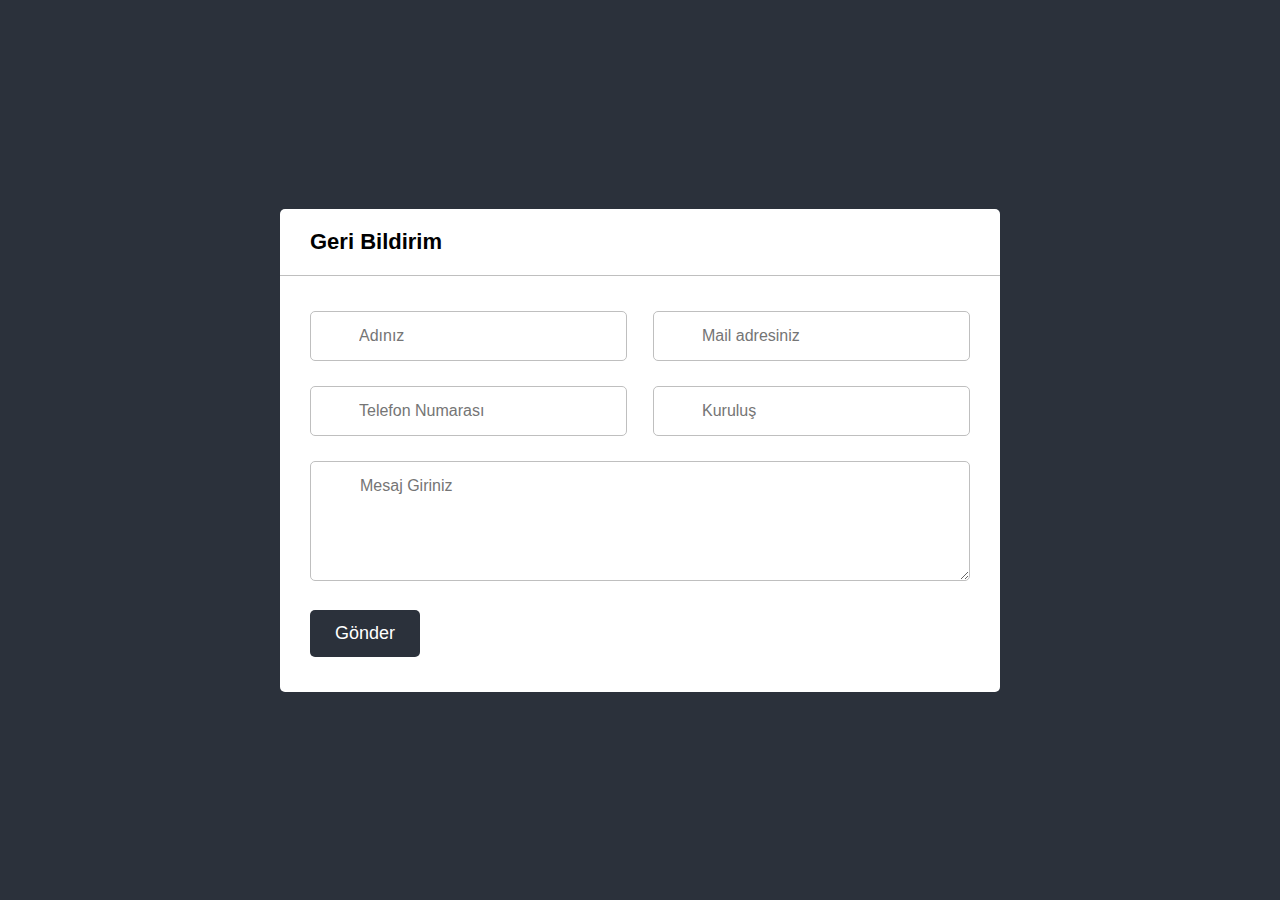
<file: ContactForm/index.html>
<!DOCTYPE html>
<html lang="en">
  <head>
    <meta charset="UTF-8" />
    <meta name="viewport" content="width=device-width, initial-scale=1.0" />
    <title>Contact Us</title>
    <link
      rel="stylesheet"
      href="https://cdnjs.cloudflare.com/ajax/libs/font-awesome/6.5.1/css/all.min.css"
      integrity="sha512-DTOQO9RWCH3ppGqcWaEA1BIZOC6xxalwEsw9c2QQeAIftl+Vegovlnee1c9QX4TctnWMn13TZye+giMm8e2LwA=="
      crossorigin="anonymous"
      referrerpolicy="no-referrer"
    />
    <link
      href="https://fonts.googleapis.com/icon?family=Material+Icons"
      rel="stylesheet"
    />
    <link rel="stylesheet" href="style.css" />
  </head>
  <body>
    <div class="wrapper">
      <header>Geri Bildirim</header>
      <form action="message.php" method="POST">
        <div class="dbl-field">
          <div class="field">
            <input type="text" name="name" placeholder="Adınız" />
            <i class="fas fa-user"></i>
          </div>
          <div class="field">
            <input type="text"  name="email" placeholder="Mail adresiniz" />
            <i class="fas fa-envelope"></i>
          </div>
        </div>
        <div class="dbl-field">
          <div class="field">
            <input type="text"  name="phone" placeholder="Telefon Numarası" />
            <i class="fas fa-phone-alt"></i>
          </div>
          <div class="field">
            <input type="text"  name="establishment" placeholder="Kuruluş" />
            <i class="fa-solid fa-building-columns"></i>
          </div>
        </div>
        <div class="message">
          <textarea placeholder="Mesaj Giriniz" name="message"></textarea>
          <i class="fa-regular fa-message"></i>
        </div>
        <div class="button-area">
          <button type="submit">Gönder</button>
        </div>
      </form>
    </div>
  </body>
</html>
</file>
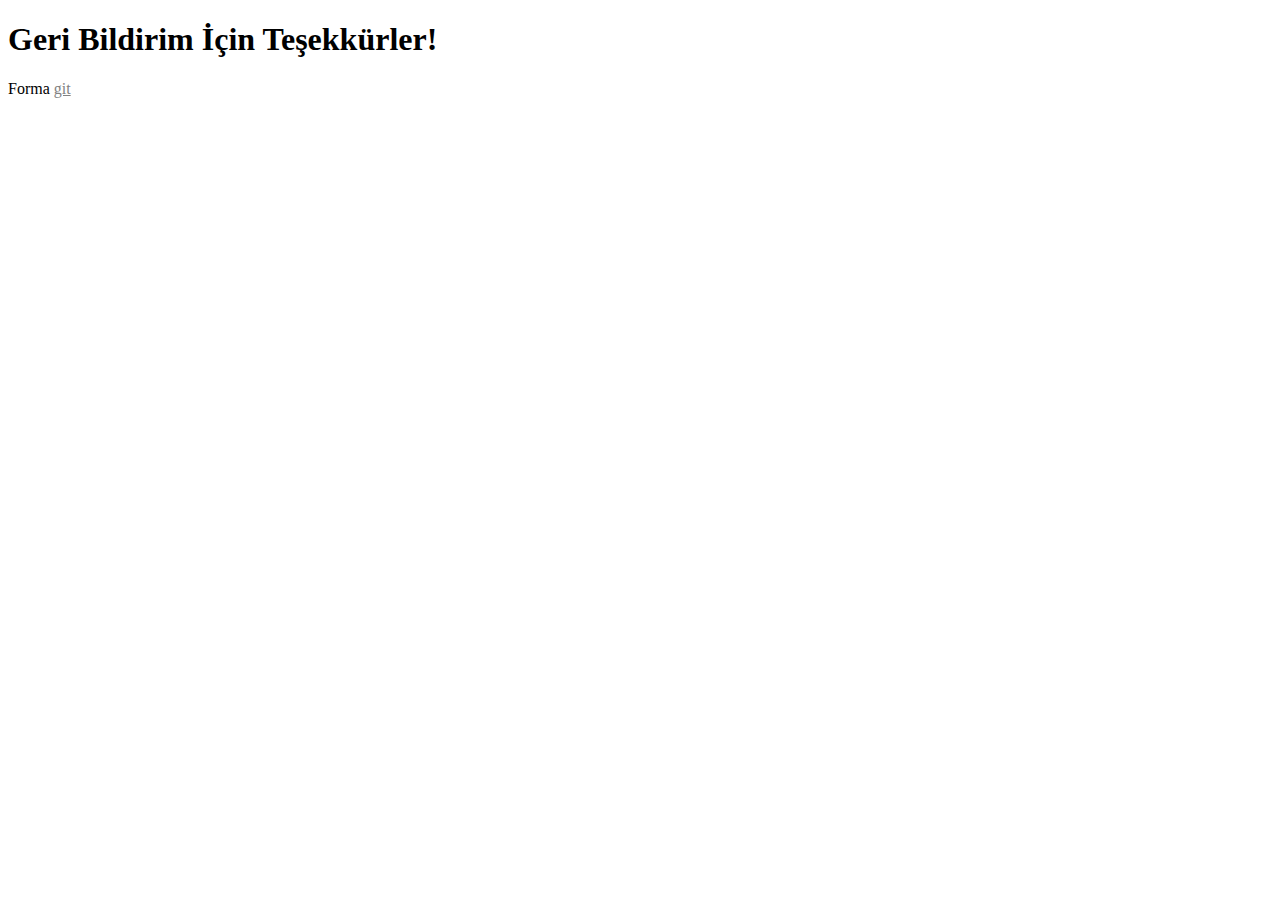
<file: ContactForm/after.html>
<!DOCTYPE html>
<html lang="en">
<head>
    <meta charset="UTF-8">
    <meta name="viewport" content="width=device-width, initial-scale=1.0">
    <title>Document</title>
</head>
<style>
    a{
        color: #828282;
        font-style: itailie;

    }
    a:hover{
        color: #fff;
        
    }
</style>
<body>
    <div class="container">
        <h1>
            Geri Bildirim İçin Teşekkürler!
        </h1>
        <p class="back">
            Forma <a href="index.html">git</a>
        </p>
    </div>
</body>
</html>
</file>
<file: ContactForm/style.css>
* {
  margin: 0;
  padding: 0;
  box-sizing: border-box;
  font-family: "Poppins", sans-serif;
}
body {
  display: flex;
  padding: 0 10px;
  min-height: 100vh;
  align-items: center;
  justify-content: center;
  background: #2b313b;
}
.wrapper {
  width: 720px;
  background: #fff;
  border-radius: 5px;
}

.wrapper header {
  font-size: 22px;
  font-weight: 600;
  padding: 20px 30px;
  border-bottom: 1px solid #bfbfbf;
}

.wrapper form {
  margin: 35px 30px;
}

form .dbl-field {
  display: flex;
  align-items: center;
  margin-bottom: 25px;
  justify-content: space-between;
}

.dbl-field .field {
  height: 50px;
  position: relative;
  width: calc(100% / 2 - 13px);
}

form .field input,
form .message textarea {
  height: 100%;
  width: 100%;
  outline: none;
  padding: 0 18px 0 48px;
  font-size: 16px;
  border-radius: 5px;
  border: 1px solid #bfbfbf;
}
form .field input:focus,
form .message textarea:focus {
  border: 2px solid #2b313b;
}
.wrapper form i {
  position: absolute;
  left: 18px;
  top: 50%;
  color: #bfbfbf;
  font-size: 17px;
  pointer-events: none;
  transform: translateY(-50%);
}
form .field input:focus ~ i,
form .message textarea:focus ~ i {
  color: #2b313b;
}
form .message {
  position: relative;
}
form .message i {
  top: 27px;
  font-size: 20px;
}
form .message textarea {
  min-width: 100%;
  max-width: 100%;
  min-height: 120px;
  max-height: 300px;
  padding: 15px 20px 0 49px;
}
form .button-area {
  margin: 25px 0;
  display: flex;
  align-items: center;
}

.button-area button {
  font-size: 18px;
  border: none;
  color: #fff;
  cursor: pointer;
  border-radius: 5px;
  background: #2b313b;
  padding: 13px 25px;
}


@media (max-width: 600px) {
  .wrapper header {
    text-align: center;
  }
  form .dbl-field {
    flex-direction: column;
  }
  .dbl-field .field {
    width: 100%;
  }
  form .message textarea{
    resize:none;
  }
  form .button-area {
    flex-direction: column;
  }
  .button-area button {
    width: 100%;
  }
}
</file>
